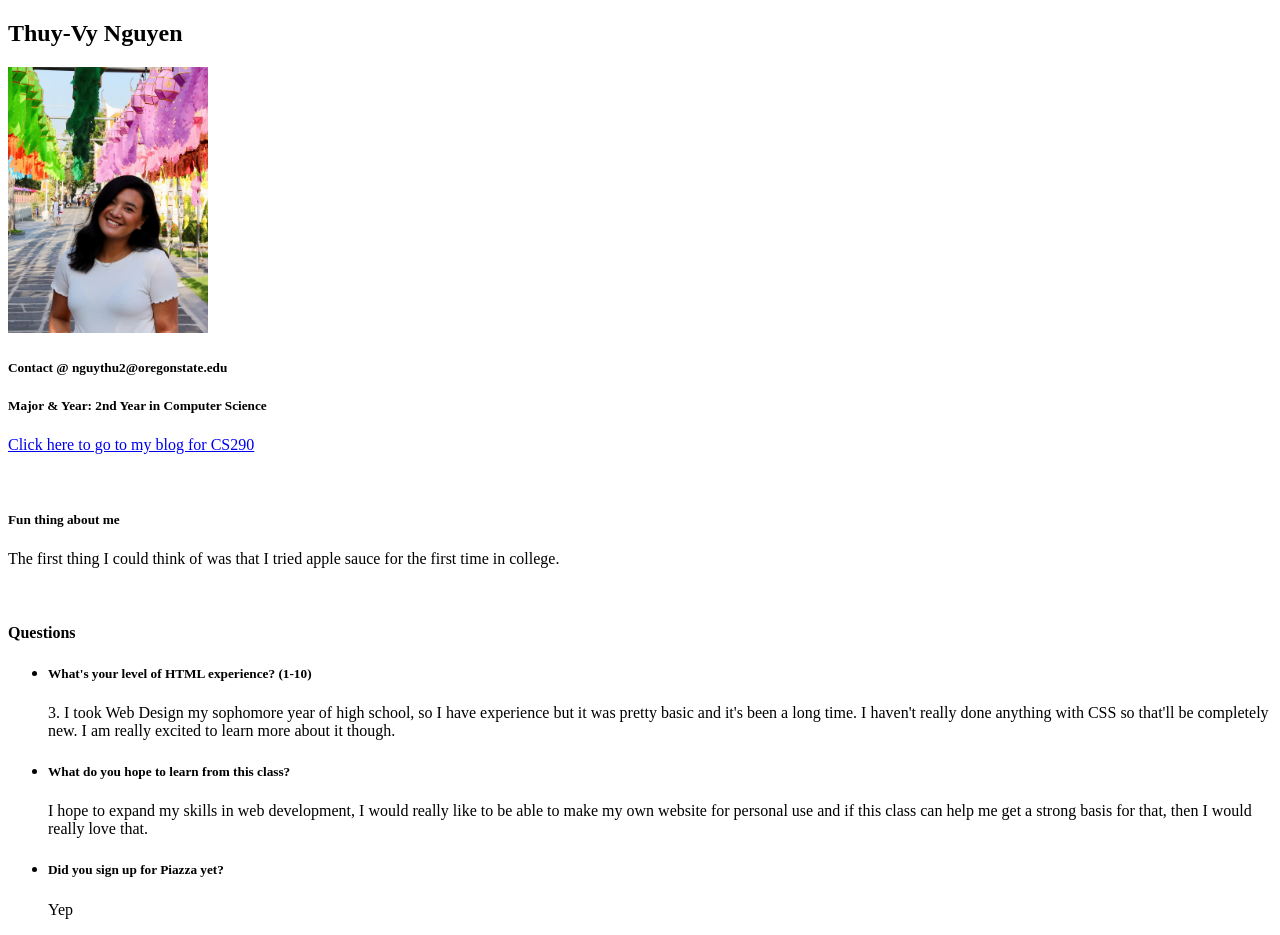
<file: assignment-1-nguythu2/index.html>
<!DOCTYPE html>
<html lang="en" dir="ltr">
  <head>
    <meta charset="utf-8">
    <title> About Thuy-Vy Nguyen </title>
  </head>
  <body>
    <h2> Thuy-Vy Nguyen  </h2>

    <img src="pic_of_me.JPG" alt="me" width = "200">

    <h5> Contact @ nguythu2@oregonstate.edu </h5>
    <h5> Major & Year: 2nd Year in Computer Science </h5>

    <a href ="blog.html" target = "_blank" > Click here to go to my blog for CS290 </a>

    <br><br><br>

    <h5> Fun thing about me </h5>
  <p> The first thing I could think of was that I tried apple sauce for the first time in college. </p>

    <br>
    <h4> Questions </h4>
    <ul>
      <li> <h5> What's your level of HTML experience? (1-10) </h5>

      <p> 3. I took Web Design my sophomore year of high school, so I have experience but it was pretty basic and it's been a long time. I haven't really done anything with CSS so that'll be completely new. I am really excited to learn more about it though. </p>

    </li>
    <li>
      <h5> What do you hope to learn from this class? </h5>

      <p> I hope to expand my skills in web development, I would really like to be able to make my own website for personal use and if this class can help me get a strong basis for that, then I would really love that. </p>

    </li>
    <li>
    <h5> Did you sign up for Piazza yet? </h5>
    <p> Yep </p>
  </li>
  </ul>

  </body>
</html>
</file>
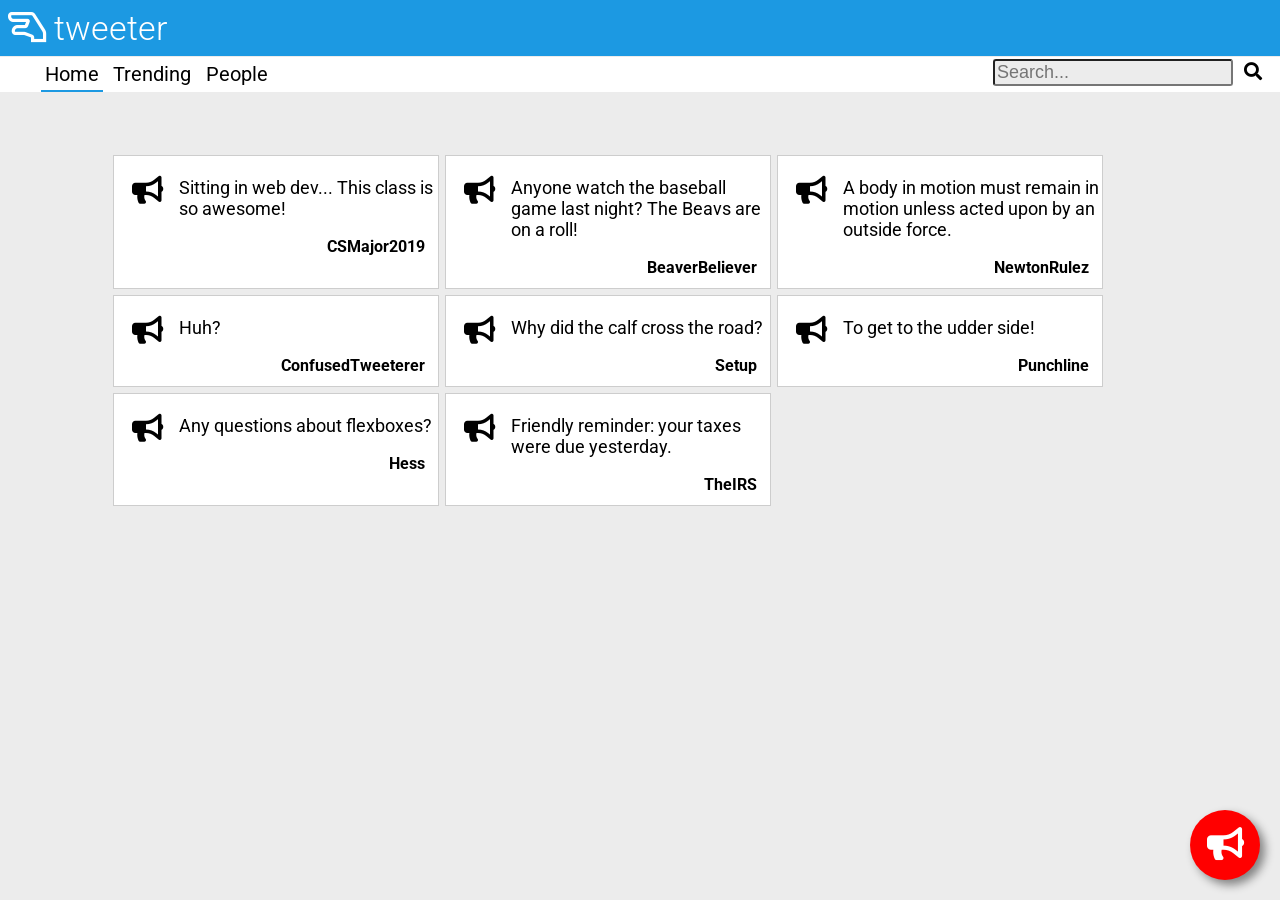
<file: assignment-2-nguythu2/index.html>
<!DOCTYPE html>
<html>
  <head>

    <meta charset="utf-8">
    <title>Tweeter</title>

    <!-- This is a 3rd-party stylesheet to make available the font family to be used for this page ("Roboto"). -->
    <link href="https://fonts.googleapis.com/css?family=Roboto:100,400,700" rel="stylesheet">

    <!-- This 3rd-party stylesheet incorporates SVG icons from Font Awesome: http://fontawesome.com/ -->
    <link rel="stylesheet" href="https://use.fontawesome.com/releases/v5.8.1/css/all.css" crossorigin="anonymous">

    <link rel="stylesheet" href="style.css" media="screen">

  </head>

  <body>

    <header>
      <!-- The <i> tag below includes the bullhorn icon from Font Awesome -->
      <a href="#"><h1 class="site-title"><i class="far fa-hand-lizard"></i> tweeter</h1></a>

      <nav class="navbar">
        <ul class="navlist">
          <li class="navitem navlink active"><a href="#">Home</a></li>
          <li class="navitem navlink"><a href="#">Trending</a></li>
          <li class="navitem navlink"><a href="#">People</a></li>
          <li class="navitem navbar-search">
            <input type="text" id="navbar-search-input" placeholder="Search...">
            <button type="button" id="navbar-search-button"><i class="fas fa-search"></i></button>
          </li>
        </ul>
      </nav>
    </header>

    <main class="twit-container">

      <article class="twit">
        <div class="twit-icon">
          <i class="fas fa-bullhorn"></i>
        </div>
        <div class="twit-content">
          <p class="twit-text">
            Sitting in web dev... This class is so awesome!
          </p>
          <p class="twit-author">
            <a href="#">CSMajor2019</a>
          </p>
        </div>
      </article>

      <article class="twit">
        <div class="twit-icon">
          <i class="fas fa-bullhorn"></i>
        </div>
        <div class="twit-content">
          <p class="twit-text">
            Anyone watch the baseball game last night?  The Beavs are on a roll!
          </p>
          <p class="twit-author">
            <a href="#">BeaverBeliever</a>
          </p>
        </div>
      </article>

      <article class="twit">
        <div class="twit-icon">
          <i class="fas fa-bullhorn"></i>
        </div>
        <div class="twit-content">
          <p class="twit-text">
            A body in motion must remain in motion unless acted upon by an outside force.
          </p>
          <p class="twit-author">
            <a href="#">NewtonRulez</a>
          </p>
        </div>
      </article>

      <article class="twit">
        <div class="twit-icon">
          <i class="fas fa-bullhorn"></i>
        </div>
        <div class="twit-content">
          <p class="twit-text">
            Huh?
          </p>
          <p class="twit-author">
            <a href="#">ConfusedTweeterer</a>
          </p>
        </div>
      </article>

      <article class="twit">
        <div class="twit-icon">
          <i class="fas fa-bullhorn"></i>
        </div>
        <div class="twit-content">
          <p class="twit-text">
            Why did the calf cross the road?
          </p>
          <p class="twit-author">
            <a href="#">Setup</a>
          </p>
        </div>
      </article>

      <article class="twit">
        <div class="twit-icon">
          <i class="fas fa-bullhorn"></i>
        </div>
        <div class="twit-content">
          <p class="twit-text">
            To get to the udder side!
          </p>
          <p class="twit-author">
            <a href="#">Punchline</a>
          </p>
        </div>
      </article>

      <article class="twit">
        <div class="twit-icon">
          <i class="fas fa-bullhorn"></i>
        </div>
        <div class="twit-content">
          <p class="twit-text">
            Any questions about flexboxes?
          </p>
          <p class="twit-author">
            <a href="#">Hess</a>
          </p>
        </div>
      </article>

      <article class="twit">
        <div class="twit-icon">
          <i class="fas fa-bullhorn"></i>
        </div>
        <div class="twit-content">
          <p class="twit-text">
            Friendly reminder: your taxes were due yesterday.
          </p>
          <p class="twit-author">
            <a href="#">TheIRS</a>
          </p>
        </div>
      </article>

    </main>

    <button type="button" id="create-twit-button"><i class="fas fa-bullhorn"></i></button>

  </body>

</html>
</file>
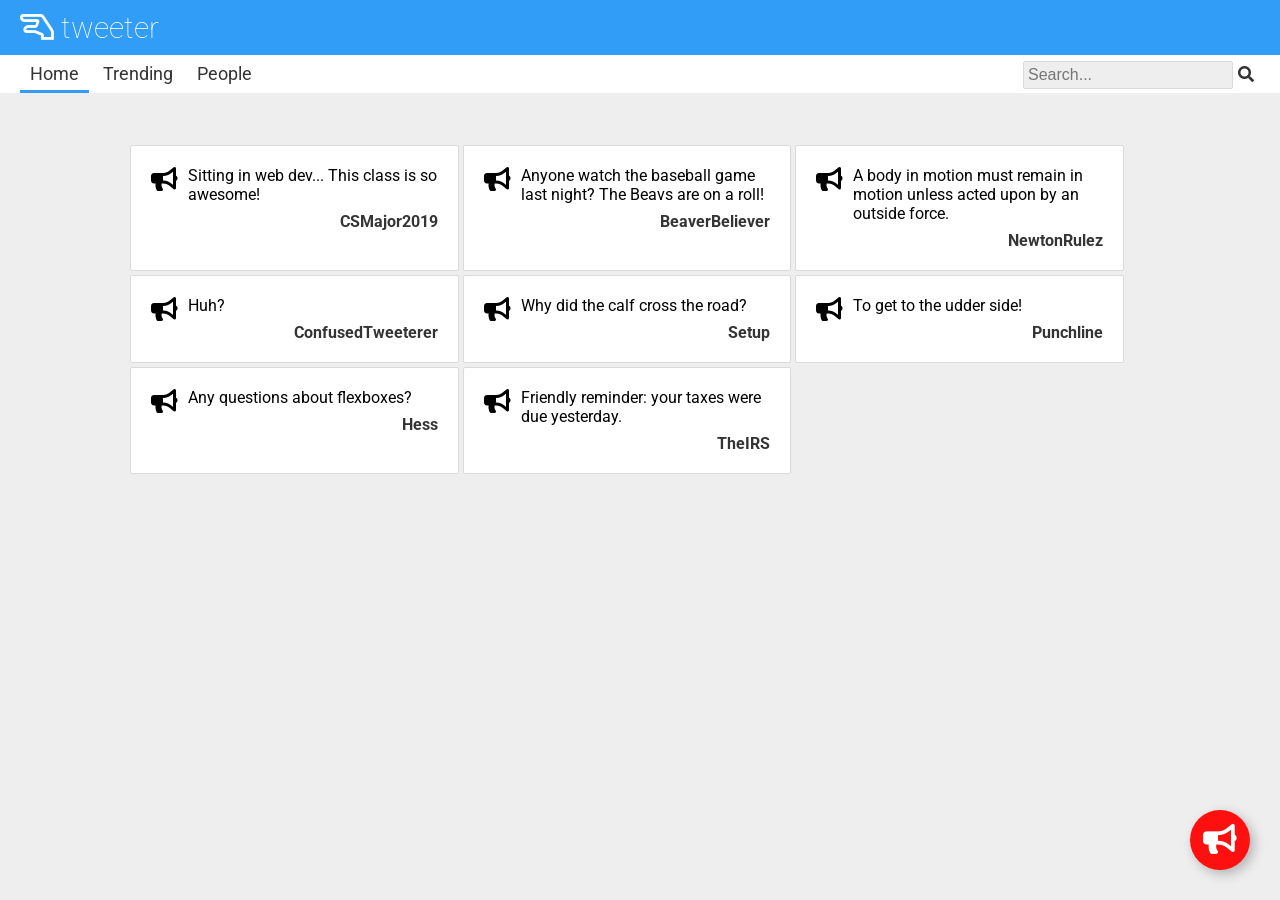
<file: assignment-3-nguythu2/index.html>
<!DOCTYPE html>
<html>
  <head>

    <meta charset="utf-8">
    <title>Tweeter</title>

    <!-- This is a 3rd-party stylesheet to make available the font family to be used for this page ("Roboto"). -->
    <link href="https://fonts.googleapis.com/css?family=Roboto:100,400,700" rel="stylesheet">

    <!-- This 3rd-party stylesheet incorporates SVG icons from Font Awesome: http://fontawesome.com/ -->
    <link rel="stylesheet" href="https://use.fontawesome.com/releases/v5.8.1/css/all.css" crossorigin="anonymous">

    <link rel="stylesheet" href="style.css" media="screen">

    <script src="index.js" charset="utf-8" defer></script>

  </head>

  <body>

    <header>
      <!-- The <i> tag below includes the bullhorn icon from Font Awesome -->
      <a href="#"><h1 class="site-title"><i class="far fa-hand-lizard"></i> tweeter</h1></a>

      <nav class="navbar">
        <ul class="navlist">
          <li class="navitem navlink active"><a href="#">Home</a></li>
          <li class="navitem navlink"><a href="#">Trending</a></li>
          <li class="navitem navlink"><a href="#">People</a></li>
          <li class="navitem navbar-search">
            <input type="text" id="navbar-search-input" placeholder="Search...">
            <button type="button" id="navbar-search-button"><i class="fas fa-search"></i></button>
          </li>
        </ul>
      </nav>
    </header>

    <main class="twit-container">

      <article class="twit">
        <div class="twit-icon">
          <i class="fas fa-bullhorn"></i>
        </div>
        <div class="twit-content">
          <p class="twit-text">
            Sitting in web dev... This class is so awesome!
          </p>
          <p class="twit-author">
            <a href="#">CSMajor2019</a>
          </p>
        </div>
      </article>

      <article class="twit">
        <div class="twit-icon">
          <i class="fas fa-bullhorn"></i>
        </div>
        <div class="twit-content">
          <p class="twit-text">
            Anyone watch the baseball game last night?  The Beavs are on a roll!
          </p>
          <p class="twit-author">
            <a href="#">BeaverBeliever</a>
          </p>
        </div>
      </article>

      <article class="twit">
        <div class="twit-icon">
          <i class="fas fa-bullhorn"></i>
        </div>
        <div class="twit-content">
          <p class="twit-text">
            A body in motion must remain in motion unless acted upon by an outside force.
          </p>
          <p class="twit-author">
            <a href="#">NewtonRulez</a>
          </p>
        </div>
      </article>

      <article class="twit">
        <div class="twit-icon">
          <i class="fas fa-bullhorn"></i>
        </div>
        <div class="twit-content">
          <p class="twit-text">
            Huh?
          </p>
          <p class="twit-author">
            <a href="#">ConfusedTweeterer</a>
          </p>
        </div>
      </article>

      <article class="twit">
        <div class="twit-icon">
          <i class="fas fa-bullhorn"></i>
        </div>
        <div class="twit-content">
          <p class="twit-text">
            Why did the calf cross the road?
          </p>
          <p class="twit-author">
            <a href="#">Setup</a>
          </p>
        </div>
      </article>

      <article class="twit">
        <div class="twit-icon">
          <i class="fas fa-bullhorn"></i>
        </div>
        <div class="twit-content">
          <p class="twit-text">
            To get to the udder side!
          </p>
          <p class="twit-author">
            <a href="#">Punchline</a>
          </p>
        </div>
      </article>

      <article class="twit">
        <div class="twit-icon">
          <i class="fas fa-bullhorn"></i>
        </div>
        <div class="twit-content">
          <p class="twit-text">
            Any questions about flexboxes?
          </p>
          <p class="twit-author">
            <a href="#">Hess</a>
          </p>
        </div>
      </article>

      <article class="twit">
        <div class="twit-icon">
          <i class="fas fa-bullhorn"></i>
        </div>
        <div class="twit-content">
          <p class="twit-text">
            Friendly reminder: your taxes were due yesterday.
          </p>
          <p class="twit-author">
            <a href="#">TheIRS</a>
          </p>
        </div>
      </article>

    </main>

    <button type="button" id="create-twit-button"><i class="fas fa-bullhorn"></i></button>

    <div id="modal-backdrop" class="hidden"></div>
    <div id="create-twit-modal" class="hidden">
      <div class="modal-dialog">

        <div class="modal-header">
          <h3>Create a Twit</h3>
          <button type="button" class="modal-close-button">&times;</button>
        </div>

        <div class="modal-body">
          <div class="twit-input-element">
            <label for="twit-text-input">Twit text</label>
            <textarea id="twit-text-input"></textarea>
          </div>
          <div class="twit-input-element">
            <label for="twit-attribution-input">Author</label>
            <input type="text" id="twit-attribution-input">
          </div>
        </div>

        <div class="modal-footer">
          <button type="button" class="modal-cancel-button">Cancel</button>
          <button type="button" class="modal-accept-button">Create Twit</button>
        </div>

      </div>
    </div>

  </body>

</html>
</file>
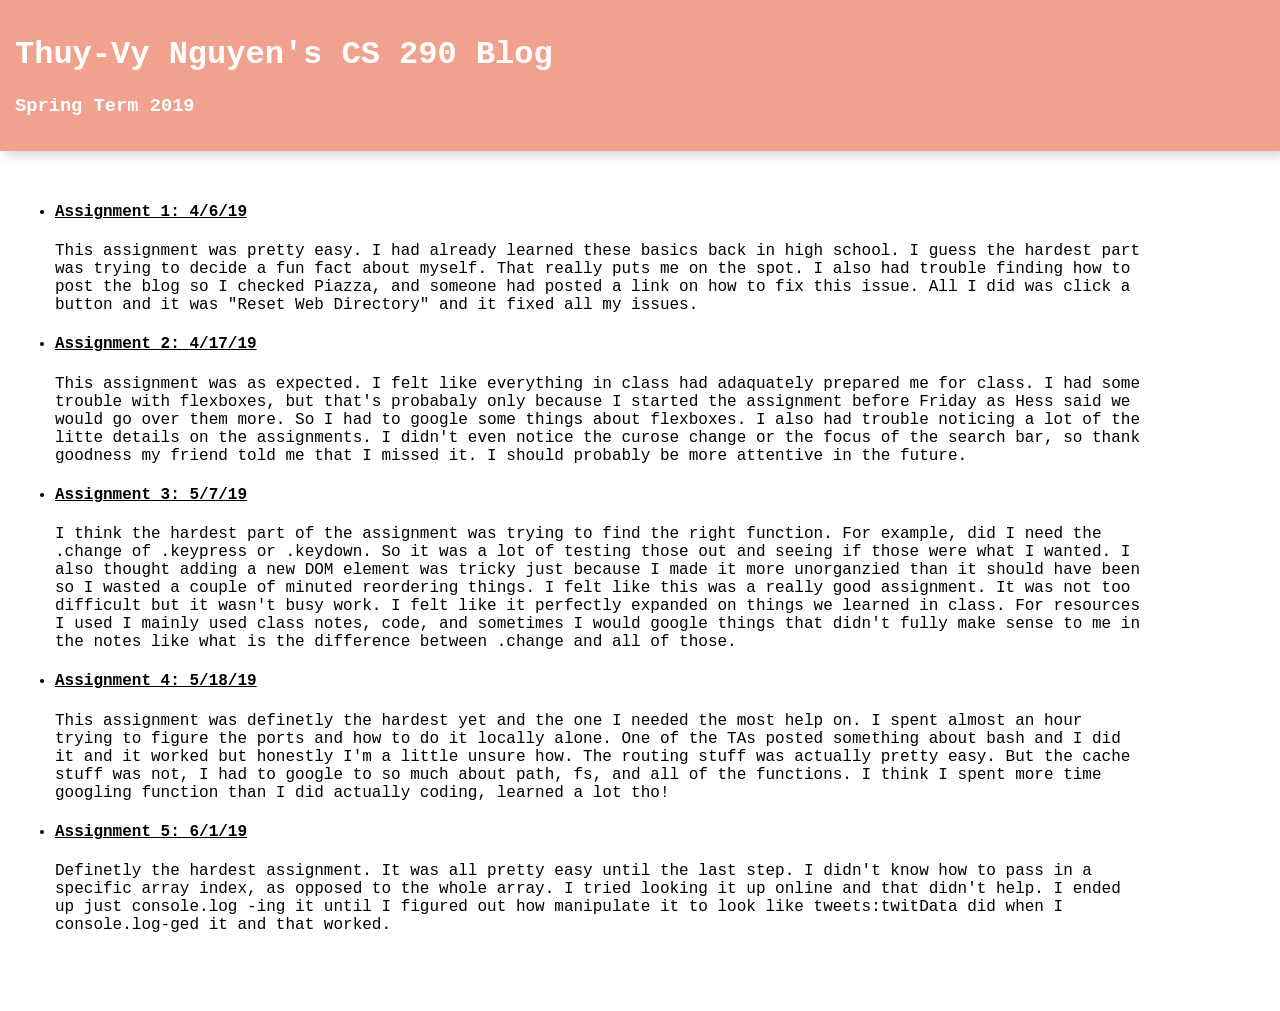
<file: blog.html>
<!DOCTYPE html>
<html lang="en" dir="ltr">
  <head>
    <meta charset="utf-8">
    <title> ThuyVy Nguyen's CS290 Blog </title>
    <link rel="stylesheet" href="blog.css" media="screen">
  </head>
  <body>

    <div class = "header">
      <h1> Thuy-Vy Nguyen's CS 290 Blog </h1>
      <h3> Spring Term 2019 </h3>
    </div>

    <div class = "blog">
      <ul>
        <li class = "entry">
          <h4> Assignment 1: 4/6/19 </h4>
          <p> This assignment was pretty easy. I had already learned these basics back in high school.
            I guess the hardest part was trying to decide a fun fact about myself. That really puts me on the spot.
            I also had trouble finding how to post the blog so I checked Piazza, and someone had posted
            a link on how to fix this issue. All I did was click a button and it was "Reset Web Directory"
            and it fixed all my issues.  </p>
            </li>
          <li class = "entry">
          <h4> Assignment 2: 4/17/19 </h4>
          <p> This assignment was as expected. I felt like everything in class had adaquately prepared me for class.
            I had some trouble with flexboxes, but that's probabaly only because I started the assignment before Friday
            as Hess said we would go over them more. So I had to google some things about flexboxes.
            I also had trouble noticing a lot of the litte details on the assignments.
            I didn't even notice the curose change or the focus of the search bar, so thank goodness my friend
            told me that I missed it. I should probably be more attentive in the future.</p>
            </li>
            <li class = "entry">
            <h4> Assignment 3: 5/7/19 </h4>
            <p> I think the hardest part of the assignment was trying to find the right function.
              For example, did I need the .change of .keypress or .keydown. So it was a lot of testing
            those out and seeing if those were what I wanted. I also thought adding a new DOM element was tricky
            just because I made it more unorganzied than it should have been so I wasted a couple of minuted reordering
          things. I felt like this was a really good assignment. It was not too difficult but it wasn't busy work. I
        felt like it perfectly expanded on things we learned in class. For resources I used I mainly used class notes, code,
      and sometimes I would google things that didn't fully make sense to me in the notes like what is the difference between
    .change and all of those. </p>
              </li>

              <li class = "entry">
              <h4> Assignment 4: 5/18/19 </h4>
              <p> This assignment was definetly the hardest yet and the one I needed the most help on. I spent almost an hour trying to figure
              the ports and how to do it locally alone. One of the TAs posted something about bash and I did it and it worked
            but honestly I'm a little unsure how. The routing stuff was actually pretty easy. But the cache stuff was not, I had to google
          to so much about path, fs, and all of the functions. I think I spent more time googling function than I did actually coding, learned a lot tho!</p>
                </li>

                <li class = "entry">
                  <h4> Assignment 5: 6/1/19 </h4>
                  <p> Definetly the hardest assignment. It was all pretty easy until the last step. I didn't know how to pass in a specific array index,
                  as opposed to the whole array. I tried looking it up online and that didn't help. I ended up just console.log -ing it until I figured out how
                manipulate it to look like tweets:twitData did when I console.log-ged it and that worked.  </p>
                    </li>
      </ul>
    </div>
  </body>
</html>
</file>
<file: assignment-2-nguythu2/style.css>
h1 {
  background-color: #1C99E2;
  color: white;
  font-weight: 300;
  font-size: 34px;
  margin: 0px;
  border: 0px;
  padding: 8px;

}

 a {
  text-decoration: none;
  color: black;
}

body{
  font-family: Roboto, san-serif;
  background-color: #ECECEC;
  color: black;
  margin: 0px;
}

.navbar{
  background-color: white;
  font-size: 20px;
}

.navitem{
  display: inline-block;
  padding: 5px;
  background-color: white;
}

.navbar-search{
  position: absolute;
  right: 10px;
  border: 0px;
  margin: 2px;
  padding: 0px;

}
.navlist{
  margin: 1px;
}

#navbar-search-input{
  background-color: #ECECEC;
  font-size: 18px;
  color: black;
  border-radius: 3px;
}

#navbar-search-input:active{
  background-color: white;
  font-size: 18px;
  color: black;
  border-radius: 3px;
}

#navbar-search-input:focus{
  background-color: white;
  font-size: 18px;
  color: black;
  border-radius: 3px;
}

#navbar-search-button{
  border: 0px;
  background-color: white;
  font-size: 18px;
}


.active{
  padding: 4px;
  border-bottom: 2px solid #1C99E2;
}
.twit{
  border: 1px solid #CDCDCD;
  background-color: white;
  margin: 3px;
  padding: 3px;
  display: flex;
  flex-basis: 30%;
}

.twit-content{
  min-width: 200px;
  right: 5px;
  width: 100%;
  padding: 0px;
  margin: 0px;
}
.twit-container{
  margin-left: 100px;
  margin-right: 100px;
  margin-top: 50px;
  padding: 10px;
  display: flex;
  flex-wrap: wrap;



}
.fas.fa-bullhorn{
  margin: 0px;
}
.twit-text{
  font-size: 18px;
  padding: 0px;


}

.twit-icon{
  font-size: 28px;
  margin: 0px;
  padding: 15px;


}

.twit-author{
  font-weight: bold;
  float:right;
  margin: 0px;
  margin-bottom: 8px;
  margin-right: 10px;
  padding: 0px;
}
.twit-author:hover a{
  color: #1C99E2;
  cursor: pointer;
}
.navlink:hover a{
  color: #1C99E2;
  cursor: pointer;
}
#navbar-search-button:hover i{
  color: #1C99E2;
  cursor: pointer;
}

#create-twit-button{
  position: fixed;
  bottom: 20px;
  right: 20px;
  background-color:red;
  font-size: 33px;
  color: white;
  width: 70px;
  height: 70px;
  border-radius: 50%;
  border: 0px;
  box-shadow: 5px 5px 10px rgba(0, 0, 0, 0.45)
}


#create-twit-button:hover {
  background-color: #1C99E2;
  bottom: 18px;
  right: 18px;
  font-size: 40px;
  width:75px;
  height:75px;
  cursor: pointer;
}
</file>
<file: assignment-3-nguythu2/style.css>
body {
  font-family: Roboto, Helvetica, sans-serif;
  margin: 0;
  background-color: #eee;
}

a {
  text-decoration: none;
}

.site-title {
  margin: 0;
  padding: 10px 20px;
  font-size: 30px;
  font-weight: 100;
  background-color: #319df6;
  color: #fff;
}

.navbar {
  background-color: #fff;
  font-size: 18px;
  line-height: 22px;
}

.navlist {
  margin: 0 0 0 20px;
  padding: 0;
}

.navitem {
  display: inline-block;
}

a {
  color: #343434;
}

a:hover,
a:focus {
  color: #319df6;
}

a:focus {
  outline: none;
}

.navlink a {
  padding: 8px 10px;
  display: inline-block;
}

.navlink.active {
  box-shadow: inset 0 -3px #319df6;
}

.navbar-search {
  float: right;
  margin-right: 20px;
  padding: 0;
  line-height: 38px;
}

#navbar-search-input {
  padding: 4px;
  font-size: 16px;
  background-color: #eee;
  border: 1px solid #dadada;
  border-radius: 2px;
}

#navbar-search-input:focus {
  outline: none;
  background-color: #fff;
}

#navbar-search-button {
  margin-left: -5px;
  font-size: 16px;
  background: none;
  border: none;
  color: #343434;
  cursor: pointer;
}

#navbar-search-button:hover {
  color: #319df6;
}

#navbar-search-button:focus {
  color: #319df6;
  outline: none;
}

.twit-container {
  margin: 50px 10%;
  display: flex;
  flex-wrap: wrap;
}

.twit {
  flex: 0 1 28%;
  display: flex;
  margin: 2px;
  padding: 20px;
  border: 1px solid #dadada;
  border-radius: 2px;
  background-color: #fff;
}

.twit-icon {
  font-size: 24px;
}

.twit-content {
  flex: 1 1 80%;
  margin-left: 10px;
}

.twit-content p {
  margin: 0;
}

.twit-content .twit-author {
  margin-top: 8px;
  text-align: right;
  font-weight: bold;
}

#create-twit-button {
  position: fixed;
  right: 30px;
  bottom: 30px;
  height: 60px;
  width: 60px;
  border: none;
  border-radius: 30px;
  font-size: 30px;
  background-color: #ff1010;
  color: #fff;
  cursor: pointer;
  box-shadow: 4px 4px 12px rgba(0, 0, 0, 0.25);
}

#create-twit-button:hover,
#create-twit-button:focus {
  right: 27px;
  bottom: 27px;
  height: 66px;
  width: 66px;
  border-radius: 33px;
  font-size: 36px;
  background-color: #319df6;
}

#create-twit-button:focus {
  outline: none;
}

#modal-backdrop {
  position: fixed;
  top: 0;
  bottom: 0;
  left: 0;
  right: 0;
  z-index: 1000;
  background-color: rgba(0, 0, 0, 0.85);
}

#create-twit-modal {
  position: fixed;
  top: 0;
  bottom: 0;
  left: 0;
  right: 0;
  z-index: 1010;
  overflow: scroll;
}

.hidden {
  display: none;
}

.modal-dialog {
  width: auto;
  max-width: 600px;
  min-width: 350px;
  min-height: 300px;
  margin: 40px auto;
  background-color: #fff;
  border-radius: 15px;
}

.modal-header {
  position: relative;
  padding: 10px 20px;
}

.modal-header h3 {
  margin: 0;
  font-size: 28px;
}

.modal-close-button {
  position: absolute;
  right: 10px;
  top: 5px;
  font-size: 24px;
  border: none;
  background: none;
  padding: 0;
  cursor: pointer;
}

.modal-body {
  padding: 20px;
}

.twit-input-element {
  display: flex;
  align-items: center;
  font-size: 20px;
  margin: 10px 0;
}

.twit-input-element label {
  font-weight: 600;
  flex: 1 75px;
  margin-right: 10px;
}

.twit-input-element input,
.twit-input-element textarea {
  flex: 6 200px;
  padding: 8px;
  font-size: 20px;
  border: 1px solid #aaa;
}

.twit-input-element textarea {
  min-height: 64px;
}

.modal-footer {
  display: flex;
  justify-content: flex-end;
  padding: 10px 10px 20px 10px;
}

.modal-footer button {
  font-size: 20px;
  background-color: #fff;
  color: #333;
  border: 1px solid #333;
  border-radius: 5px;
  padding: 10px;
  margin-right: 20px;
  cursor: pointer;
}

.modal-footer .modal-cancel-button:hover {
  background-color: #eee;
}

.modal-footer .modal-accept-button {
  background-color: #319df6;
  color: #fff;
}

.modal-footer .modal-accept-button:hover {
  background-color: #087dde;
}
</file>
<file: blog.css>
body{
  font-family: monospace, san-serif;
  color: black;
  margin: 0px;
  padding: 0px;
}

h4 {
  text-decoration: underline;

}

.header{
  background-color: #F0A28E;
  color: white;
  margin: 0px;
  border: 0px;
  padding: 15px;
  box-shadow: 5px 5px 10px rgba(0, 0, 0, 0.15)


}

.blog{
  display: flex;
  margin: 15px;
}

.entry{
  width: 90%;
}
</file>
